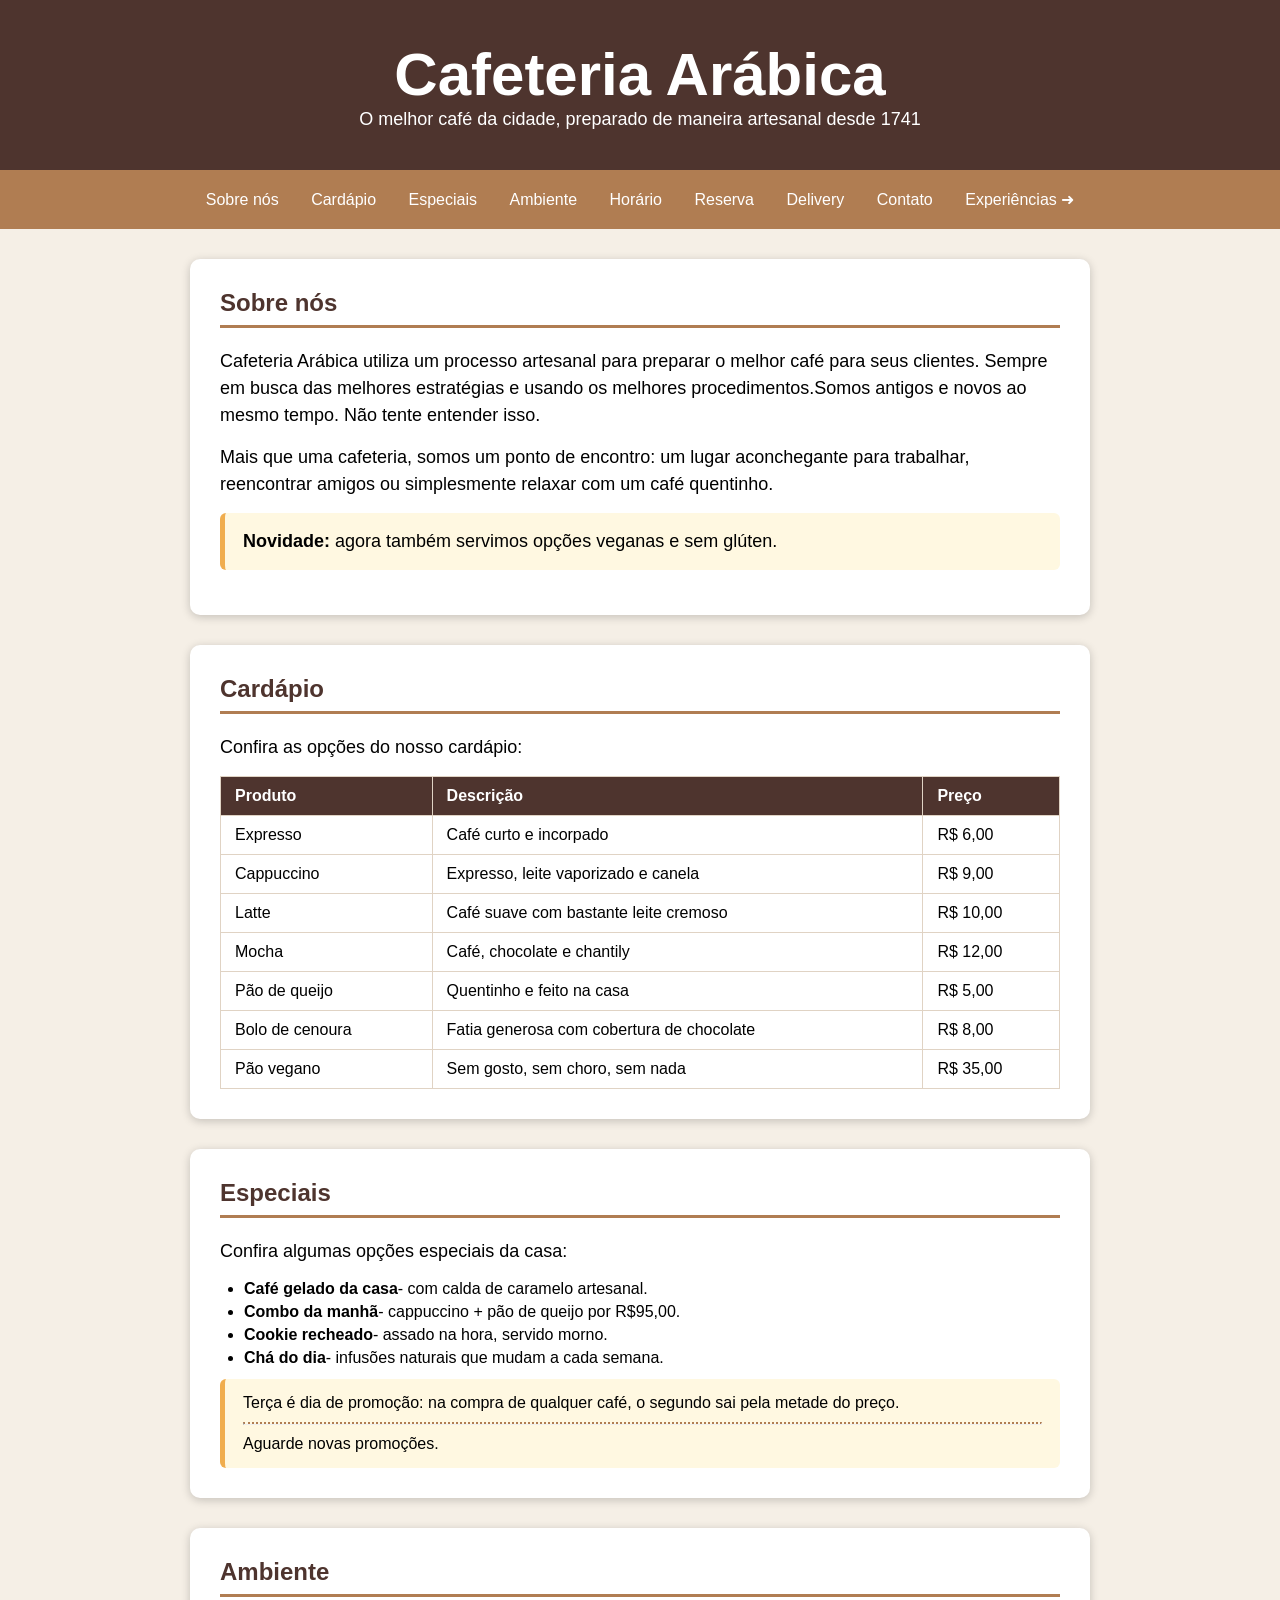
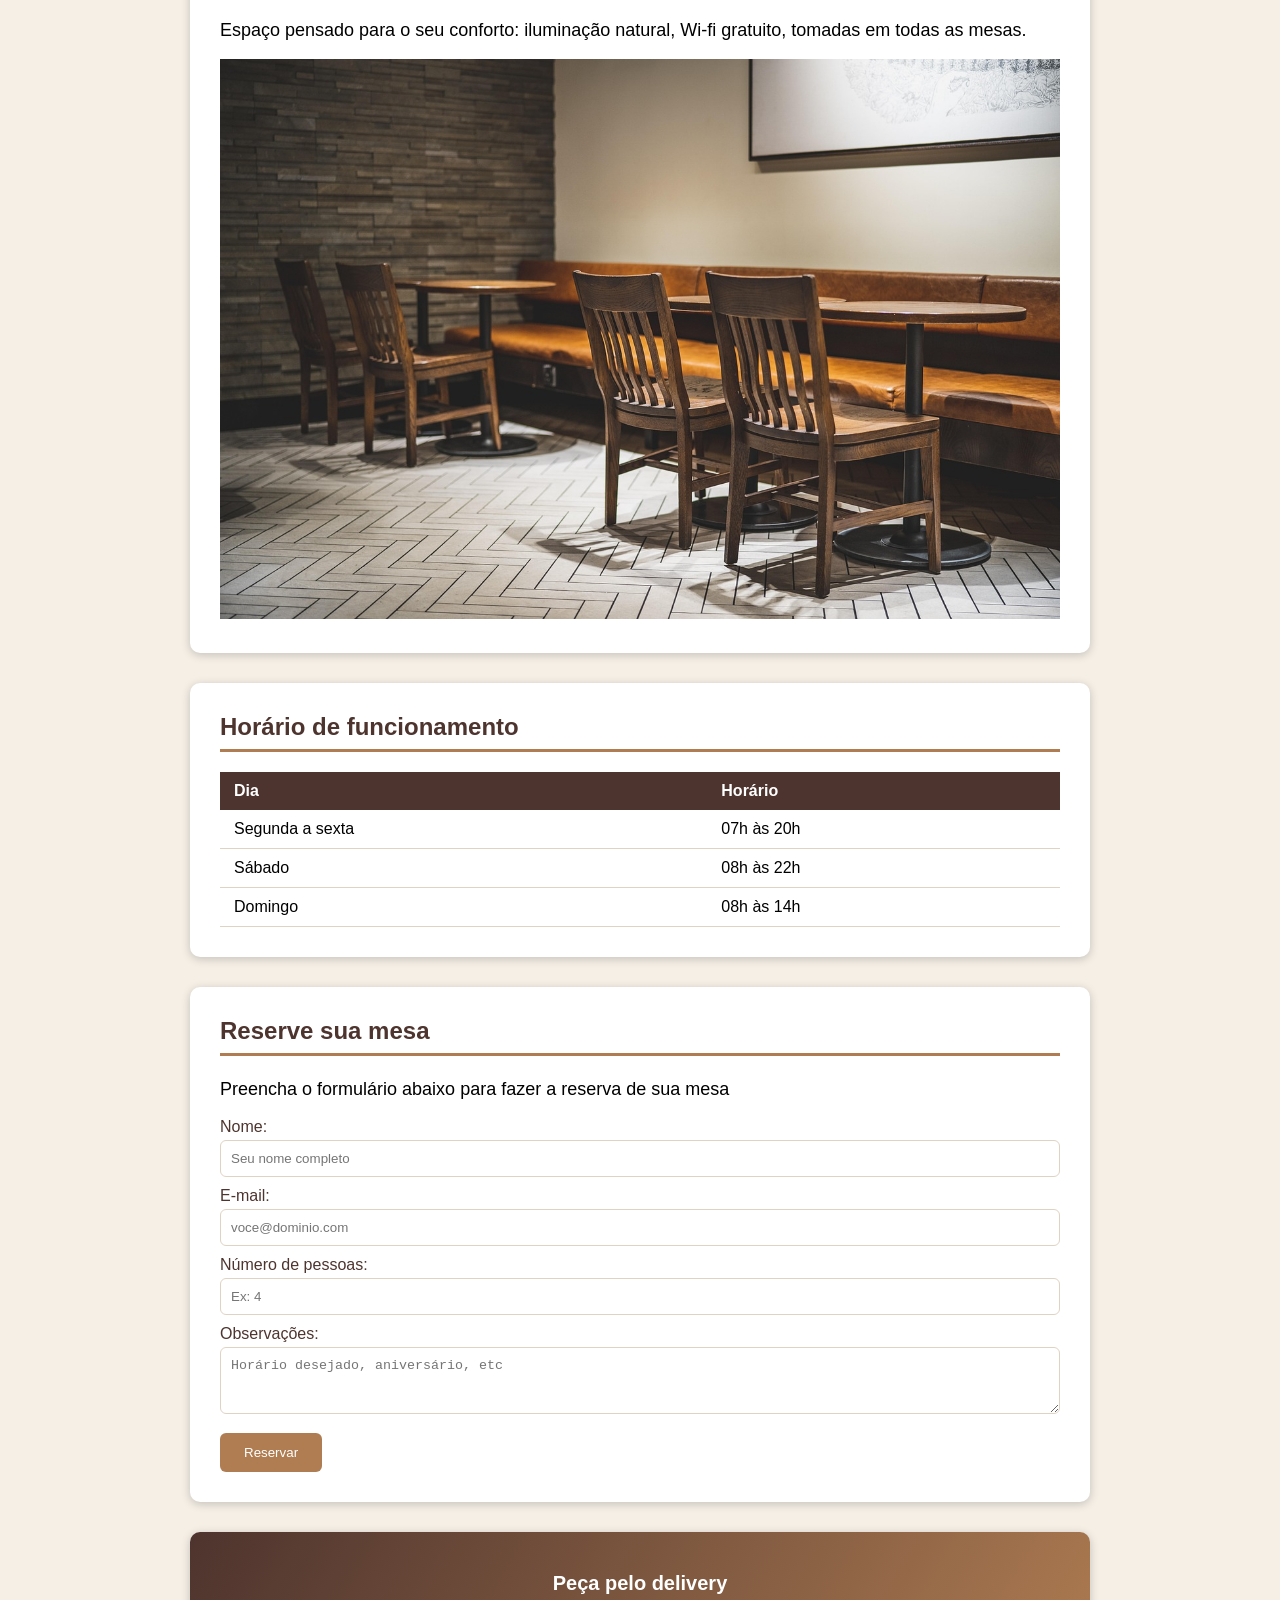
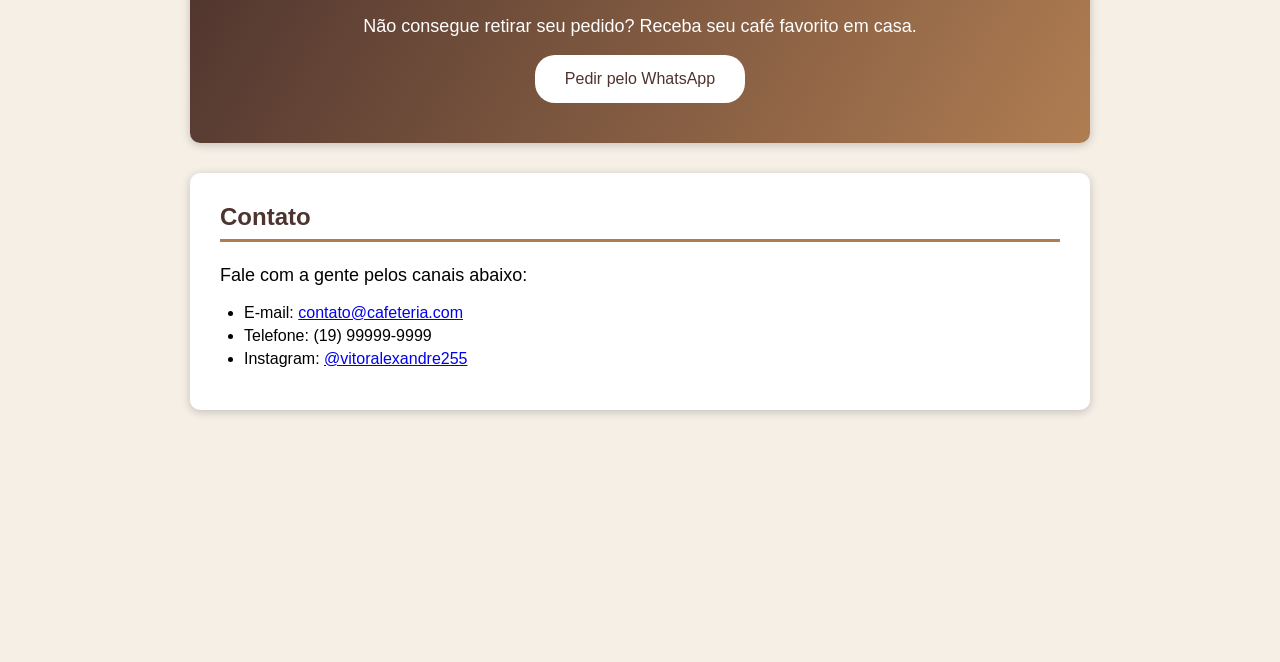
<file: index.html>
<!DOCTYPE html>
<html lang="pt-BR">
<head>
    <meta charset="UTF-8">
    <meta name="viewport" content="width=device-width, initial-scale=1.0">
    <title>Aula de html e css</title>
    <link rel="stylesheet" href="style.css">
    
</head>
<body>
    <!-- Parte superior-->
     
    <header>
         <h1>Cafeteria Arábica </h1>
         <p> O melhor café da cidade, preparado de maneira artesanal desde 1741</p>
    </header>
   <nav>
    <a href="#sobre">Sobre nós</a>
    <a href="#cardápio">Cardápio</a>
    <a href="#especiais">Especiais</a>
    <a href="#ambiente">Ambiente</a>
    <a href="#horário-funcionamento">Horário</a> 
    <a href="#reserva">Reserva</a> 
    <a href="#delivery">Delivery</a>
    <a href="#contato">Contato</a>
    <a href="avancado.html">Experiências &#10140;</a>

   </nav>

   <main>
<section id="sobre">
    <h2>Sobre nós</h2>
    <p>Cafeteria Arábica utiliza um processo artesanal para preparar o melhor café para seus clientes. 
        Sempre em busca das melhores estratégias e usando os melhores procedimentos.Somos antigos e novos ao mesmo tempo. Não tente entender isso.
    </p>
   
    <p>Mais que uma cafeteria, somos um ponto de encontro: 
        um lugar aconchegante para trabalhar, reencontrar amigos ou simplesmente relaxar com um café quentinho.
    </p>
   
    <p class="dica"><strong>Novidade:</strong> agora também servimos opções veganas e sem glúten.</p>

</section>

<section id="cardápio">
    <h2>Cardápio</h2>
    <p>Confira as opções do nosso cardápio:</p>
    <table>   <!-- Tabela-->
        <thead> <!--cabeçalho da tabela-->
        <tr>    <!--Linha-->
            <th>Produto</th>   <!--coluna de cabeçalho-->
            <th>Descrição</th>
            <th>Preço</th>
        </tr>  
        </thead>

        <tbody>
           <tr>
            <td>Expresso</td>
            <td>Café curto e incorpado</td>
            <td>R$ 6,00</td>
           </tr>
           <tr>
            <td>Cappuccino</td>
            <td>Expresso, leite vaporizado e canela</td>
            <td>R$ 9,00</td>
           </tr>
           <tr>
            <td>Latte</td>
            <td>Café suave com bastante leite cremoso</td>
            <td>R$ 10,00</td>
           </tr>
           <tr>
            <td>Mocha</td>
            <td>Café, chocolate e chantily</td>
            <td>R$ 12,00</td>
           </tr>
           <tr>
            <td>Pão de queijo</td>
            <td>Quentinho e feito na casa</td>
            <td>R$ 5,00</td>
           </tr>
           <tr>
            <td>Bolo de cenoura</td>
            <td>Fatia generosa com cobertura de chocolate</td>
            <td>R$ 8,00</td>
           </tr>
           <tr>
            <td>Pão vegano</td>
            <td>Sem gosto, sem choro, sem nada</td>
            <td>R$ 35,00</td>
           </tr>
        </tbody>
    </table>
</section>

<section id="especiais">
    <h2>Especiais</h2>
<p>Confira algumas opções especiais da casa:</p>
<ul>
    <li><strong>Café gelado da casa</strong>- com calda de caramelo artesanal.</li>
    <li><strong>Combo da manhã</strong>- cappuccino + pão de queijo por R$95,00.</li>
    <li><strong>Cookie recheado</strong>- assado na hora, servido morno.</li>
    <li><strong>Chá do dia</strong>- infusões naturais que mudam a cada semana.</li>
</ul>
<div class="dica">
    Terça é dia de promoção: na compra de qualquer café,
    o segundo sai pela metade do preço.
    <hr>
    Aguarde novas promoções.

</div>
    
</section>

<section id="ambiente">
    <h2>Ambiente</h2>
<p>Espaço pensado para o seu conforto: iluminação natural, Wi-fi gratuito,
    tomadas em todas as mesas. </p>
   <img src="imagens/cafeteria.jpg" alt="Cadeiras e mesas em frente a um sofá de uma cafeteria">
</section>
<section id="horário-funcionamento">
    <h2>Horário de funcionamento</h2>
    <table class="horário-funcionamento">
        <thead>
            <tr>
                <th>Dia</th>
                <th>Horário</th>
            </tr>
        </thead>

        <tbody>
            <tr>
                <td>Segunda a sexta</td>
                <td>07h às 20h</td>
            </tr>
            <tr>
                <td>Sábado</td>
                <td>08h às 22h</td>
            </tr>
            <tr>
                <td>Domingo</td>
                <td>08h às 14h</td>
            </tr>
        </tbody>
    </table>
</section>

<section id="reserva">
<h2>Reserve sua mesa</h2>
<p>Preencha o formulário abaixo para fazer a reserva de sua mesa</p>
<form action="">
    <label for="nome">Nome:</label>
    <input type="text" id="nome" placeholder="Seu nome completo">
    
    <label for="email">E-mail:</label>
    <input type="email" id="email" placeholder="voce@dominio.com">

    <label for="pessoas">Número de pessoas:</label>
    <input type="number" id="pessoas" placeholder="Ex: 4">

    <label for="obs">Observações:</label>
    <textarea id="obs" rows="3" placeholder="Horário desejado, aniversário, etc"></textarea>
    <button type="submit">Reservar</button>

</form>

</section>

<section id="delivery">
    <h2>Peça pelo delivery</h2>
    <p>Não consegue retirar seu pedido? Receba seu café favorito em casa.</p>
    <a href="http://api.whatsapp.com/send/?phone=5519995119618" target="_blank" class="botao">Pedir pelo WhatsApp</a>

</section>
<section id="contato">
    <h2>Contato</h2>
    <p>Fale com a gente pelos canais abaixo:</p>
    <ul>
        <li>E-mail: <a href="mailto:contato@cafeteria.com">contato@cafeteria.com</a></li>
        <li>Telefone: (19) 99999-9999</li>
        <li>Instagram: <a href="https://instagram.com/vitoralexandre255" target="_blank">@vitoralexandre255</a></li>
    </ul>
</section>


<br>
<br>
<br>
<br>
<br>
<br>
<br>
<br>
<br>
<br>
<br>
<br>
<br>
<br>









   </main>
   
</body>
</html>
</file>
<file: style.css>
/* CSS Reset usando o caracter coringa (*) */
*{
    margin: 0;  /* Margem externa (da borda para fora)*/
    padding: 0; /* Margem interna (da borda para dentro)*/
    box-sizing: border-box;
    /*
    content-box: soma todos os espaços e expande
    border-box: soma todos os espaços e reduz (conteúdo + espaços)
    */
}

/* Variáveis para a paleta de cores */
:root{
    --cor-marrom-escuro: #4e342e;
    --cor-marrom-medio:#b07d52;
    --cor-fundo-página:#f5efe6;
    --cor-branca:white;
    --cor-fundo-seção:#ffffff;
    --cor-sombra:rgba(0,0,0,0.2);
    --cor-fundo-dica:#fff8e1;
    --cor-borda-dica:#f0ad4e;
   --cor-borda-tabela:#e0d3c4;
   --cor-texto: #333333;
   --cor-texto-creme:#e6d7c3;
   --cor-marrom-hover:#935f3a;
   --cor-verde-whatsapp:#25d366;

}

/* regra de formatação */

body{
    font-family: Arial, Helvetica, sans-serif; /* fonte do texto*/
    background-color: var(--cor-fundo-página);
}
header{
    background-color: var(--cor-marrom-escuro); /* cor do fundo */
    color:var(--cor-branca);                /* cor da face */
    text-align: center;          /* alinhamento horizontal */
    padding: 40px 0px;           /* margem interna: topo direita, baixo esquerda */
}
h1{
    font-size: 60px;             /* tamanho da letra */
    
}
p{
    font-size: 18px;
}
nav{
    background-color:var(--cor-marrom-medio);
    /* margin-top: 1px; */
    /* margin-left: 30px; */
    /*margin:1px 0px 0px 30px; /* ordem em sentido horário top,right,bottom e left*/
    /* Margin:1px se vc aplicar só um deles ele vai ser aplicado para todos e se tiver duas especificações ele vai jogar isso para os contrários deles*/
    padding:  20px 12px;
    text-align: center;

}
nav a{
    color:var(--cor-branca);
    text-decoration:none;
    padding: 8px 14px;
    border-radius: 6px;

}
nav a:hover{
    background-color:var(--cor-marrom-hover);
}
/*
font-family - propriedade
Arial, Helvetica, sans-serif - valor da propriedade
*/

main{
    max-width: 900px;  /*Largura do bloco*/ /* FOI MUDADO DE WIDTH PARA MAX-WIDTH */
    margin:0px auto;
}

section{
    margin-top: 30px;
    background-color: var(--cor-fundo-seção);
    padding:30px;
    border-radius: 10px; /* cantos arredondados */
    /*
    deslocamento horizontal
    deslocamento vertical
    desfoque
    */
    box-shadow: 0 2px 10px var(--cor-sombra);
}
section h2{
    color: var(--cor-marrom-escuro);
    border-bottom: 3px solid var(--cor-marrom-medio);
    margin-bottom: 20px;
    padding-bottom:8px;
}
section p{
    margin-bottom: 15px;
    line-height: 150%;


}

section ul, section ol{
    margin-left: 24px;
    margin-bottom: 12px;

}

section li{
    margin-bottom: 5px;
}
section hr{
    border-top: 2px dotted var(--cor-marrom-medio);
    margin: 10px 0px; 
}
section img{
    width:100%;
}

/* Criar uma classe em CSS */
.dica{
    background-color:var(--cor-fundo-dica);
    border-left: 5px solid var(--cor-borda-dica);
    padding: 15px 18px;
    border-radius: 6px;

}

/* Formatação da tabela */
table{
    width: 100%;
    border-collapse: collapse;
    

}
th,td{
    border: 1px solid var(--cor-borda-tabela);
    padding: 10px 14px;
    text-align: left; 
}
th{
    background-color: var(--cor-marrom-escuro);
    color:var(--cor-branca);
}
.horário-funcionamento th{
  border:none;
}
.horário-funcionamento td{
  border:none;
  border-bottom: 1px solid var(--cor-borda-tabela);
}

/* Formatação do formulário */
 form label{
    display:block; /* transforma a tag em um bloco. Antes label era in line */
    margin: 10px 0px 4px;
    color:var(--cor-marrom-escuro);

 }

 form input, form textarea{
    width:100%;
    padding: 10px;
    border-radius: 6px;
    border: 1px solid var(--cor-borda-tabela);
 }
form button{
    margin-top: 15px;
    border:none;
    background-color: var(--cor-marrom-medio);
    color:var(--cor-branca);
    padding: 12px 24px;
    border-radius: 6px;
    cursor:pointer;      /* muda o cursor para a mãozinha */
}
form button:hover{
    background-color:var(--cor-marrom-hover);
}
/* Formatação da seção delivery usando o id */
#delivery{
    text-align: center;     /* centralizar o texto */
    padding:40px 20px;
    background:linear-gradient(120deg, var(--cor-marrom-escuro),var(--cor-marrom-medio));
    color: var(--cor-branca);
}
#delivery h2{
    margin-bottom:10px;
    border-bottom:none;    /* tirar a borda existente */
    font-size:20px;
    color:var(--cor-branca);

}
.botao{
    background-color: var(--cor-branca);
    color: var(--cor-marrom-escuro);
    text-decoration: none;
    padding: 15px 30px;
    border-radius:20px;
    display: inline-block; /* combina o comportamento inline com block*/
      
}
.botao:hover{
    background-color:var(--cor-verde-whatsapp);
    transform:translateY(-3px);  /* movimenta o elemento em uma direção X ou Y */
    
}
</file>
